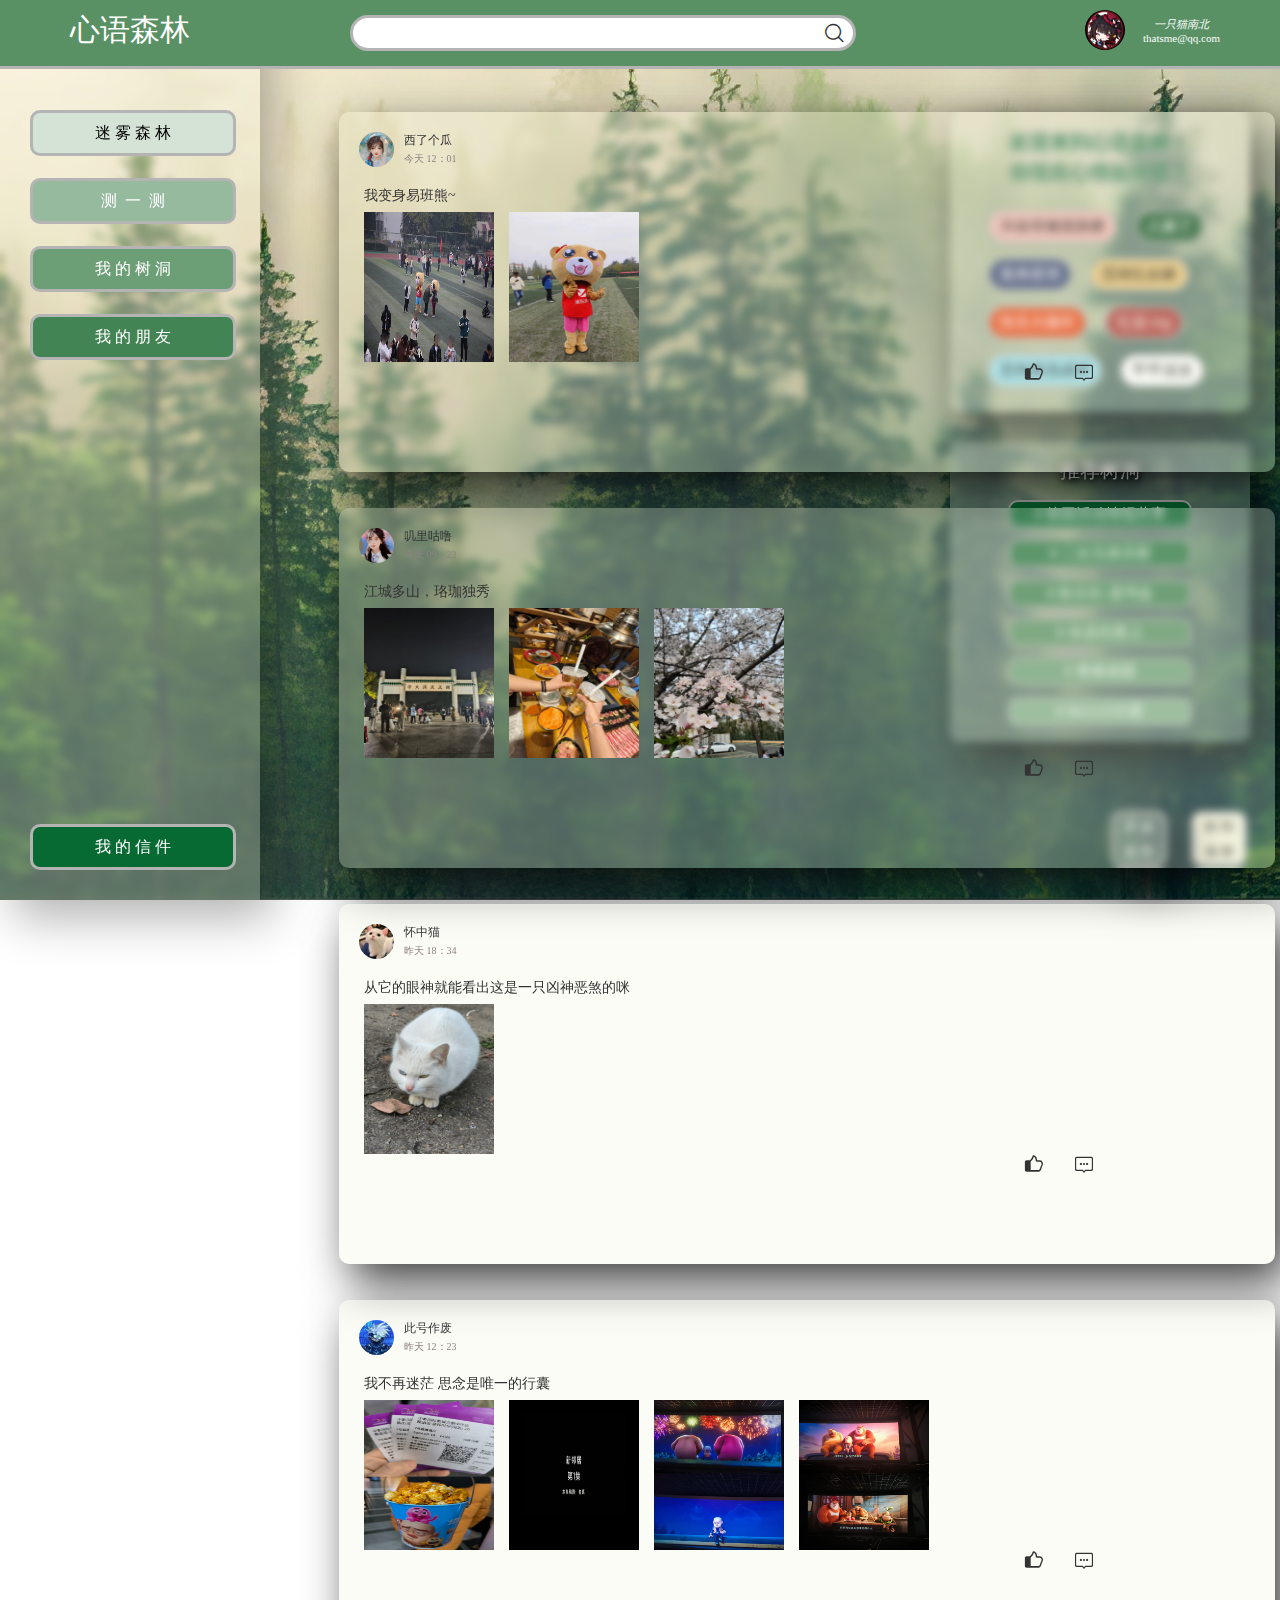
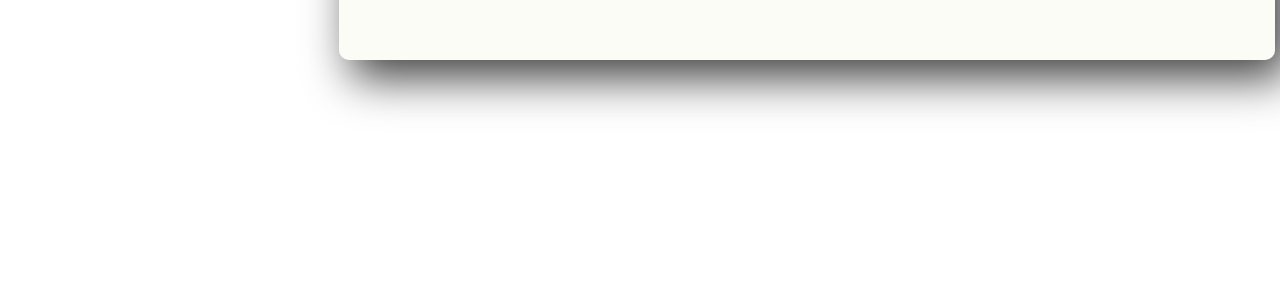
<file: index.html>
<!DOCTYPE html>
<html id="dingbu">

<head>
    <meta charset="UTF-8">
    <meta name="viewport" content="width=device-width, initial-scale=1.0">
    <title>心语森林</title>
    <link rel="stylesheet" href="css/base.css">
    <link rel="stylesheet" href="css/index.css">
    <link rel="stylesheet" href="font_4504452_7j577r2rizm/font_4504452_xrhsd3q5kon/iconfont.css">
</head>

<body>
    <header>
        <!-- 顶部固定栏 -->
        <div class="topfixed">
            <div class="logo">
                <p>心语森林</p>
            </div>

            <!-- 搜索框 -->
            <div class="search">
                <span class="iconfont icon-search"></span>
            </div>

            <!-- <div class="text">
                <p>这里可以是一段激励的话语，或者是登录提示。————随便想的</p>
            </div> -->

            <!-- <p>信箱</p> -->
            <div class="mailbox">
            </div>

            <!-- 点击登录或退出 -->
            <div class="user">
                <div class="avatar">
                    <img src="images/logo.png">
                </div>
                <div class="information">
                    <!-- <p><em>猫南北</em></p>
                    <a href="#">已登录</a> -->
                    <p><em>一只猫南北</em></p>
                    <a href="#">thatsme@qq.com</a>
                </div>
            </div>
        </div>

        <!-- <p>左侧固定栏</p> -->
        <div class="leftfixed">

            <ul class="options">
                <li style="background-color: #D4E3D6;">
                    <div class="button"><a href="#" style="color: black;">迷 雾 森 林</a></div>
                </li>
                <li style="background-color: #96BA9D;">
                    <div class="button"><a href="#">测&nbsp; 一 &nbsp;测</a></div>
                </li>
                <li style="background-color: #6D9F77;">
                    <!-- 暂定 此模块加入打卡机制，只有积极一面的发布，是否可以加入审核机制 -->
                    <div class="button"><a href="#">我 的 树 洞</a></div>
                </li>
                <li style="background-color: #438454;">
                    <div class="button"><a href="#">我 的 朋 友</a></div>
                </li>
            </ul>
            <div class="user"><a href="#">我 的 信 件</a></div>
        </div>

        <!-- <p>右侧固定栏</p> -->
        <div class="rightfixed">
            <!-- <p>心情选择标签</p> -->
            <div class="moodtags1">
                <p class="top">欢迎来到心语森林！<br>你现在心情如何呢？</p>
                <div class="buttons">
                    <button style="background-color: #F0B7AF;">兴奋得像跳跳糖</button>
                    <button style="background-color: #1C5A2C;color: white;">人麻了</button>
                    <button style="background-color: #394874;color: white;">孤单星球</button>
                    <button style="background-color: #E6C173;">思绪乱如麻</button>
                    <button style="background-color: #E84918;color: white;">快乐大爆炸</button>
                    <button style="background-color: #AC3730;color: white;">红温 ing</button>
                    <button style="background-color: #9AE0EC;">悲伤逆流成河</button>
                    <button style="background-color: #FFFFFF;">平平淡淡</button>
                </div>
            </div>
            <div class="moodtags2">
                <p class="top">推荐树洞</p>
                <ul class="options">
                    <li style="background-color: #076A32;">
                        <a href="#"># 校园活动情报共享</a>
                    </li>
                    <li style="background-color: #2B7743;">
                        <a href="#"># 二次元俱乐部</a>
                    </li>
                    <li style="background-color: #438454;">
                        <a href="#"># 拾文社-读书会</a>
                    </li>
                    <li style="background-color: #599165;">
                        <a href="#"># 永远在路上</a>
                    </li>
                    <li style="background-color: #6D9F77;">
                        <a href="#"># 青春校园</a>
                    </li>
                    <li style="background-color: #81AD8A;">
                        <a href="#"># B612小行星</a>
                    </li>
                </ul>
            </div>
        </div>
        <div class="backbutton">
            <!-- <p>回到<br>顶部</p> -->
            <a href="#dingbu">
                <p>回 到<br>顶 部</p>
            </a>
        </div>
        <div class="start">
            <a href="#">
                <p>开 始<br>创 作</p>
            </a>
        </div>
    </header>

    <!-- 主体部分 -->
    <!-- <main> -->
    <main>
        <a href="#" target="_blank" class="first">
            <div class="dynamic">
                <img src="uploads/人像02.jpeg" class="userimg">
                <span class="username">西了个瓜</span>
                <span class="time">今天 12：01</span>
                <div class="content">
                    <p>我变身易班熊~</p>
                    <img src="uploads/动态图片/动态1.01.jpg" class="img1">
                    <img src="uploads/动态图片/动态1.02.jpg" class="img2">
                </div>
                <div class="zan"><span class="iconfont zan icon-dianzan"></span></div>
                <div class="ping"><span class="iconfont ping icon-31pinglun"></span></div>
            </div>
        </a>
        <a href="#" target="_blank" class="second">
            <div class="dynamic">
                <img src="uploads/人像01.jpeg" class="userimg">
                <span class="username">叽里咕噜</span>
                <span class="time">今天 09：23</span>
                <div class="content">
                    <p>江城多山，珞珈独秀</p>
                    <img src="uploads/动态图片/动态2.01.jpg" class="img1">
                    <img src="uploads/动态图片/动态2.02.jpg" class="img2">
                    <img src="uploads/动态图片/动态2.03.jpg" class="img3">
                </div>
                <div class="zan"><span class="iconfont zan icon-dianzan"></span></div>
                <div class="ping"><span class="iconfont ping icon-31pinglun"></span></div>
            </div>
        </a>
        <a href="#" target="_blank" class="third">
            <div class="dynamic">
                <img src="uploads/动物01.jpg" class="userimg">
                <span class="username">怀中猫</span>
                <span class="time">昨天 18：34</span>
                <div class="content">
                    <p>从它的眼神就能看出这是一只凶神恶煞的咪</p>
                    <img src="uploads/动态图片/动态3.01.jpg" class="img1">
                </div>
                <div class="zan"><span class="iconfont zan icon-dianzan"></span></div>
                <div class="ping"><span class="iconfont ping icon-31pinglun"></span></div>
            </div>
        </a>
        <a href="#" target="_blank" class="fourth">
            <div class="dynamic">
                <img src="uploads/动漫01.jpeg" class="userimg">
                <span class="username">此号作废</span>
                <span class="time">昨天 12：23</span>
                <div class="content">
                    <p>我不再迷茫 思念是唯一的行囊</p>
                    <img src="uploads/动态图片/动态4.01.jpg" class="img1">
                    <img src="uploads/动态图片/动态4.02.jpg" class="img2">
                    <img src="uploads/动态图片/动态4.03.jpg" class="img3">
                    <img src="uploads/动态图片/动态4.04.jpg" class="img4">
                </div>
                <div class="zan"><span class="iconfont zan icon-dianzan"></span></div>
                <div class="ping"><span class="iconfont ping icon-31pinglun"></span></div>
            </div>
        </a>
    </main>

    <!-- 尾部 -->
    <footer></footer>


</body>

</html>
</file>
<file: css/base.css>
/* 删除所有元素默认的 8px 边框,以防止在移除边距之前将宽度设置为 100% 时导致的 body 元素溢出。 */
* {
    margin: 0;
    padding: 0;
    text-decoration: none;
    /* 去除超链接等默认的装饰格式 */
    list-style-type: none;
    /* 去除列表默认的项目符号 */
}

html {
    font-size: 10px;
    /* 设置一个网站的基准字体大小为 10px。页面上的所有内容都将继承该规则集。 */
    /* 以下大小单位尽量都使用 rem , 1rem 等于 HTML 中的根元素的字体大小,即10的倍数 */

}

body {
    min-height: 200vh;
    /* 最小高度设为 200 视口高度 */
    max-width: 100vw;
    /* 最大宽度设为 100 视口宽度，防止出现水平滚动条 */
    /* background-color: #10956A; */
    /* background-color: #D4E3D6; */
    /* background-color: rgb(53, 91, 70); */
    background-image: url(../images/forest-pro.png);
    background-attachment: fixed;
    background-position: center bottom;
    /* 图片下沿对齐 */
    background-repeat: no-repeat;
}
</file>
<file: css/index.css>
p,
a {
    font-size: 1.5rem;
    color: white;
    text-align: center;
}

/* 顶部固定栏 */
header .topfixed {
    position: fixed;
    left: 0;
    top: 0;
    z-index: 2;
    width: 100%;
    height: 6.6rem;
    /* background-color: rgb(221, 223, 211); */
    background-color: #599165;
    border-bottom: 3px solid rgb(180, 180, 180);
}

header .topfixed .logo {
    position: absolute;
    left: 6rem;
    top: 1rem;
    width: 14rem;
    height: 4rem;
    /* background-color: rgb(0, 0, 0);
    border: 3px solid rgb(180, 180, 180); */

}

header .topfixed .logo p {
    font-size: 3rem;
}

header .topfixed .search {
    position: absolute;
    /* left: 30rem; */
    left: 50%;
    margin-left: -29rem;
    top: 1.5rem;
    width: 50rem;
    height: 3rem;
    background-color: rgb(255, 255, 255);
    border: 3px solid rgb(180, 180, 180);
    border-radius: 100rem;
}

header .topfixed .search .iconfont {
    color: #333;
    font-size: 2.2rem;
    padding-left: 47rem;
    line-height: 3rem;
}

header .topfixed .text {
    position: absolute;
    right: 18rem;
    top: 2rem;
    height: 4rem;
}

header .topfixed .text a {
    color: #333;
    font-size: 1.5rem;
}

header .topfixed .user {
    display: flex;
    flex-direction: row;
    /* 主轴从左到右 */
    position: absolute;
    right: 6rem;
    top: 1rem;
    /* width: 10rem; */
    height: 4rem;
}

header .topfixed .user .avatar {
    /* position: absolute;
     left: 0;
     top: 0; */
    width: 4rem;
    height: 4rem;
    background-color: rgb(0, 0, 0);
    /* background-image: url(images/tree.png);
     background-size: contain; */
    /* 将图像调整到适合框内的尺寸 */
    /* border: 1px solid rgb(225, 225, 225); */
    border-radius: 100%;
}

header .topfixed .user .avatar img {
    width: 4rem;
    height: 4rem;
    border-radius: 100%;
}

header .topfixed .user .information {
    /* position: absolute;
     right: 0;
     top: 0; */
    display: flex;
    flex-direction: column;
    justify-content: center;
    flex-wrap: wrap;
    margin-left: 1.8rem;
}

header .topfixed .user .information p,
header .topfixed .user .information a {
    font-size: 1.1rem;
}

/* header .topfixed .user {
    position: absolute;
    right: 4rem;
    top: 1rem;
    width: 4rem;
    height: 4rem;
    background-color: rgb(243, 244, 222);
    border: 3px solid rgb(180, 180, 180);
    border-radius: 100%;
} */

/* header .topfixed .mailbox {
    position: absolute;
    right: 8rem;
    top: 1rem;
    width: 4rem;
    height: 4rem;
    background-color: rgb(0, 0, 0);
    border: 3px solid rgb(180, 180, 180);
    border-radius: 100%;
} */



/* 左侧固定栏 */
header .leftfixed {
    position: fixed;
    left: 0;
    top: 0;
    z-index: 1;
    width: 26rem;
    height: 100%;
    background-color: rgba(243, 244, 222, 0.25);
    /* border-right: 3px solid rgb(180, 180, 180); */
    box-shadow: 1vw 2vh 5vh rgba(0, 0, 0, 0.3);
    backdrop-filter: blur(4px);
}

/* header .leftfixed::before {
    content: "";
    position: fixed;
    left: 0;
    top: 0;
    z-index: -1;
    width: 26rem;
    height: 100%;
    filter: blur(20px);
} */

header .leftfixed .options {
    display: flex;
    flex-direction: column;
    justify-content: space-between;
    position: absolute;
    left: 3rem;
    top: 11rem;
    width: 20rem;
    height: 25rem;
}

header .leftfixed .options li {
    width: 100%;
    height: 4rem;
    /* background-color: rgb(118, 87, 81); */
    background-color: rgb(81, 118, 96);
    /* border: 3px solid rgb(180, 180, 180); */
    border: 3px solid rgb(180, 180, 180);
    border-radius: 1rem;
}

header .leftfixed .options li a {
    display: block;
    color: white;
    font-size: 1.6rem;
    text-align: center;
    line-height: 4rem;
}

header .leftfixed .user {
    position: absolute;
    left: 3rem;
    bottom: 3rem;
    width: 20rem;
    height: 4rem;
    /* background-color: rgb(118, 87, 81); */
    /* background-color: rgb(81, 118, 96); */
    background-color: #076A32;
    border: 3px solid rgb(180, 180, 180);
    border-radius: 1rem;
}

header .leftfixed .user a {
    display: block;
    color: white;
    font-size: 1.6rem;
    text-align: center;
    line-height: 4rem;
}

/* header .leftfixed .options .button {
    width: 100%;
    height: 5rem;
    background-color: rgb(0, 0, 0);
    border: 3px solid rgb(180, 180, 180);
    border-radius: 1rem;
} */


/* 右侧固定栏 */
header .rightfixed .moodtags1 {
    position: fixed;
    /* right: 1.5rem; */
    right: 3rem;
    /* top: 7.5rem; */
    top: 8.5rem;
    height: 30rem;
    width: 30rem;
    /* background-color: #2B7743; */
    background-color: rgba(243, 244, 222, 0.25);
    /* border: 3px solid rgb(180, 180, 180); */
    border-radius: 1rem;
    box-shadow: 1vw 2vh 5vh rgba(0, 0, 0, 0.75);
    backdrop-filter: blur(4px);
    margin-top: 2.7rem;
}

header .rightfixed .moodtags1 p.top {
    color: #076A32;
    text-shadow: 1px 1px 5px rgb(169, 222, 181), 0 0 2rem rgb(255, 255, 255), 0 0 1rem rgb(0, 0, 0);
    font-size: 2rem;
    font-weight: 500;
    line-height: 3rem;
    margin-top: 1.5rem;
}

header .rightfixed .moodtags1 .buttons {
    /* display: flex;
    flex-direction: column;
    justify-content: space-between; */
    margin: 2.3rem 3rem 0 3.8rem;
}

header .rightfixed .moodtags1 button {
    font-size: 1.5rem;
    font-weight: 300;
    margin: 0 1.5rem 1.5rem 0;
    padding: 0.5rem 1rem 0.5rem 1rem;
    border: 2px solid rgb(180, 180, 180);
    border-radius: 4rem;
    background-color: #5A9066;
}

header .rightfixed .moodtags2 {
    position: fixed;
    /* right: 1.5rem; */
    right: 3rem;
    /* top: 39rem; */
    top: 41rem;
    height: 30rem;
    width: 30rem;
    background-color: rgba(243, 244, 222, 0.25);
    /* border: 3px solid rgb(180, 180, 180); */
    border-radius: 1rem;
    box-shadow: 1vw 2vh 5vh rgba(0, 0, 0, 0.75);
    backdrop-filter: blur(4px);
    margin-top: 3.2rem;
}

header .rightfixed .moodtags2 p.top {
    color: #ffffff;
    text-shadow: 1px 1px 5px rgb(0, 0, 0), 0 0 2rem rgb(0, 0, 0), 0 0 1rem rgb(0, 0, 0);
    font-size: 2rem;
    font-weight: 500;
    line-height: 3rem;
    margin-top: 1.3rem;
}

header .rightfixed .moodtags2 .options {
    display: flex;
    flex-direction: column;
    justify-content: space-around;
    align-items: center;
    margin-top: 1rem;
    height: 23.6rem;
}

header .rightfixed .moodtags2 .options li {
    width: 60%;
    border: 2px solid rgb(180, 180, 180);
    border-radius: 1rem;
    padding: 0.3rem 0;
    text-align: center;
    font-weight: 200;
    font-size: 1.5rem;
}

header .rightfixed .moodtags2 .options li:hover {
    height: 3rem;
    width: 70%;
}

header .rightfixed .moodtags2 .options li a:hover {
    height: 3rem;
    font-size: 1.8rem;

}

header .backbutton {
    position: fixed;
    /* right: 26.5rem; */
    right: 3.3rem;
    bottom: 3.3rem;
    height: 5rem;
    width: 5rem;
    background-color: rgb(243, 244, 222);
    border: 3px solid rgb(180, 180, 180);
    border-radius: 1rem;
}

header .backbutton p {
    color: #000000;
    font-size: 1.3rem;
    line-height: 2.5rem;
    /* text-align: center; */
}

header .start {
    position: fixed;
    /* right: 26.5rem; */
    right: 11.3rem;
    bottom: 3.3rem;
    height: 5rem;
    width: 5rem;
    background-color: rgba(243, 244, 222, 0.25);
    border: 3px solid rgb(180, 180, 180);
    border-radius: 1rem;
    box-shadow: 1vw 2vh 5vh rgba(0, 0, 0, 0.75);
    backdrop-filter: blur(4px);
}

header .start p {
    color: white;
    font-size: 1.3rem;
    line-height: 2.5rem;
    /* text-align: center; */
}

/* 主体 */
main {
    position: relative;
    /* z-index: -1; */
    width: auto;
    height: 180vh;
    background-color: rgba(243, 244, 222, 0);
    /* border: 3px solid rgb(180, 180, 180); */
    border-radius: 1rem;
    /* margin: 7.5rem 33rem 0 27.5rem; */
    margin: 8.5rem 35rem 0 28.5rem;
}

main .first {
    position: absolute;
    margin: 2.7rem 6vh;
    width: 104vh;
    height: 40vh;
    border-radius: 10px;
    z-index: 1;
    background-color: rgba(243, 244, 222, 0.25);
    box-shadow: 1vw 2vh 5vh rgba(0, 0, 0, 0.75);
    backdrop-filter: blur(4px);
}

main .dynamic {
    display: flex;
    display: block;
}

main .userimg {
    position: absolute;
    top: 2rem;
    left: 2rem;
    height: 3.5rem;
    width: 3.5rem;
    background-color: #eee;
    border-radius: 100%;
    /* border: 2px solid rgb(180, 180, 180); */
}

main .username {
    display: block;
    position: absolute;
    top: 2rem;
    left: 6.5rem;
    height: 1.5rem;
    color: #333;
    font-size: 12px;
}

main .dynamic .time {
    font-size: 1rem;
    position: absolute;
    top: 4rem;
    left: 6.5rem;
    color: #8e8282;
}

main .dynamic .content p {
    position: absolute;
    top: 7.5rem;
    left: 2.5rem;
    font-size: 14px;
    color: #333;
}

main .dynamic .content .img1 {
    position: absolute;
    top: 10rem;
    left: 2.5rem;
    height: 15rem;
    width: 13rem;
}

main .dynamic .content .img2 {
    position: absolute;
    top: 10rem;
    left: 17rem;
    height: 15rem;
    width: 13rem;
}

main .dynamic .content .img3 {
    position: absolute;
    top: 10rem;
    left: 31.5rem;
    height: 15rem;
    width: 13rem;
}

main .dynamic .content .img4 {
    position: absolute;
    top: 10rem;
    left: 46rem;
    height: 15rem;
    width: 13rem;
}

main .dynamic .zan .iconfont {
    position: absolute;
    top: 24.5rem;
    left: 68rem;
    height: 3rem;
    width: 3rem;
    color: #333;
    font-size: 28px;
}

main .dynamic .ping .iconfont {
    position: absolute;
    top: 25rem;
    left: 73rem;
    height: 3rem;
    width: 3rem;
    color: #333;
    font-size: 22px;
}

main .second {
    position: absolute;
    margin: 2vh 6vh;
    width: 104vh;
    height: 40vh;
    top: 45vh;
    border-radius: 10px;
    z-index: 1;
    background-color: rgba(243, 244, 222, 0.25);
    box-shadow: 1vw 2vh 5vh rgba(0, 0, 0, 0.75);
    backdrop-filter: blur(4px);
}

main .third {
    position: absolute;
    margin: 1vh 6vh;
    width: 104vh;
    height: 40vh;
    top: 90vh;
    border-radius: 10px;
    z-index: 1;
    background-color: rgba(243, 244, 222, 0.25);
    box-shadow: 1vw 2vh 5vh rgba(0, 0, 0, 0.75);
    backdrop-filter: blur(4px);
}

main .fourth {
    position: absolute;
    margin: 0vh 6vh;
    width: 104vh;
    height: 40vh;
    top: 135vh;
    border-radius: 10px;
    z-index: 1;
    background-color: rgba(243, 244, 222, 0.25);
    box-shadow: 1vw 2vh 5vh rgba(0, 0, 0, 0.75);
    backdrop-filter: blur(4px);
}

main a:hover {
    /* background-color: #cbb4a1; */
    /* background-color: #b9cfa1; */
    background-color: rgba(243, 244, 222, 0.4);
    box-shadow: 1vw 2vh 5vh rgba(0, 0, 0, 0.75);
    backdrop-filter: blur(6px);
}
</file>
<file: font_4504452_7j577r2rizm/font_4504452_xrhsd3q5kon/iconfont.css>
@font-face {
  font-family: "iconfont"; /* Project id 4504452 */
  src: url('iconfont.woff2?t=1713016932580') format('woff2'),
       url('iconfont.woff?t=1713016932580') format('woff'),
       url('iconfont.ttf?t=1713016932580') format('truetype');
}

.iconfont {
  font-family: "iconfont" !important;
  font-size: 16px;
  font-style: normal;
  -webkit-font-smoothing: antialiased;
  -moz-osx-font-smoothing: grayscale;
}

.icon-31pinglun:before {
  content: "\e600";
}

.icon-dianzan:before {
  content: "\e6d7";
}

.icon-shoucang:before {
  content: "\e6d8";
}

.icon-shouye:before {
  content: "\e6d9";
}

.icon-tupian:before {
  content: "\e6da";
}

.icon-shanchu:before {
  content: "\e6db";
}

.icon-wode:before {
  content: "\e6dc";
}

.icon-wenjian:before {
  content: "\e6dd";
}

.icon-xiangji:before {
  content: "\e6de";
}

.icon-refresh:before {
  content: "\e67b";
}

.icon-search:before {
  content: "\e67d";
}

.icon-smile:before {
  content: "\e67e";
}

.icon-time:before {
  content: "\e680";
}

.icon-arrow-left-bold:before {
  content: "\e685";
}

.icon-arrow-right-bold:before {
  content: "\e687";
}

.icon-arrow-left-filling:before {
  content: "\e688";
}

.icon-arrow-right-filling:before {
  content: "\e689";
}

.icon-home-filling:before {
  content: "\e68d";
}
</file>
